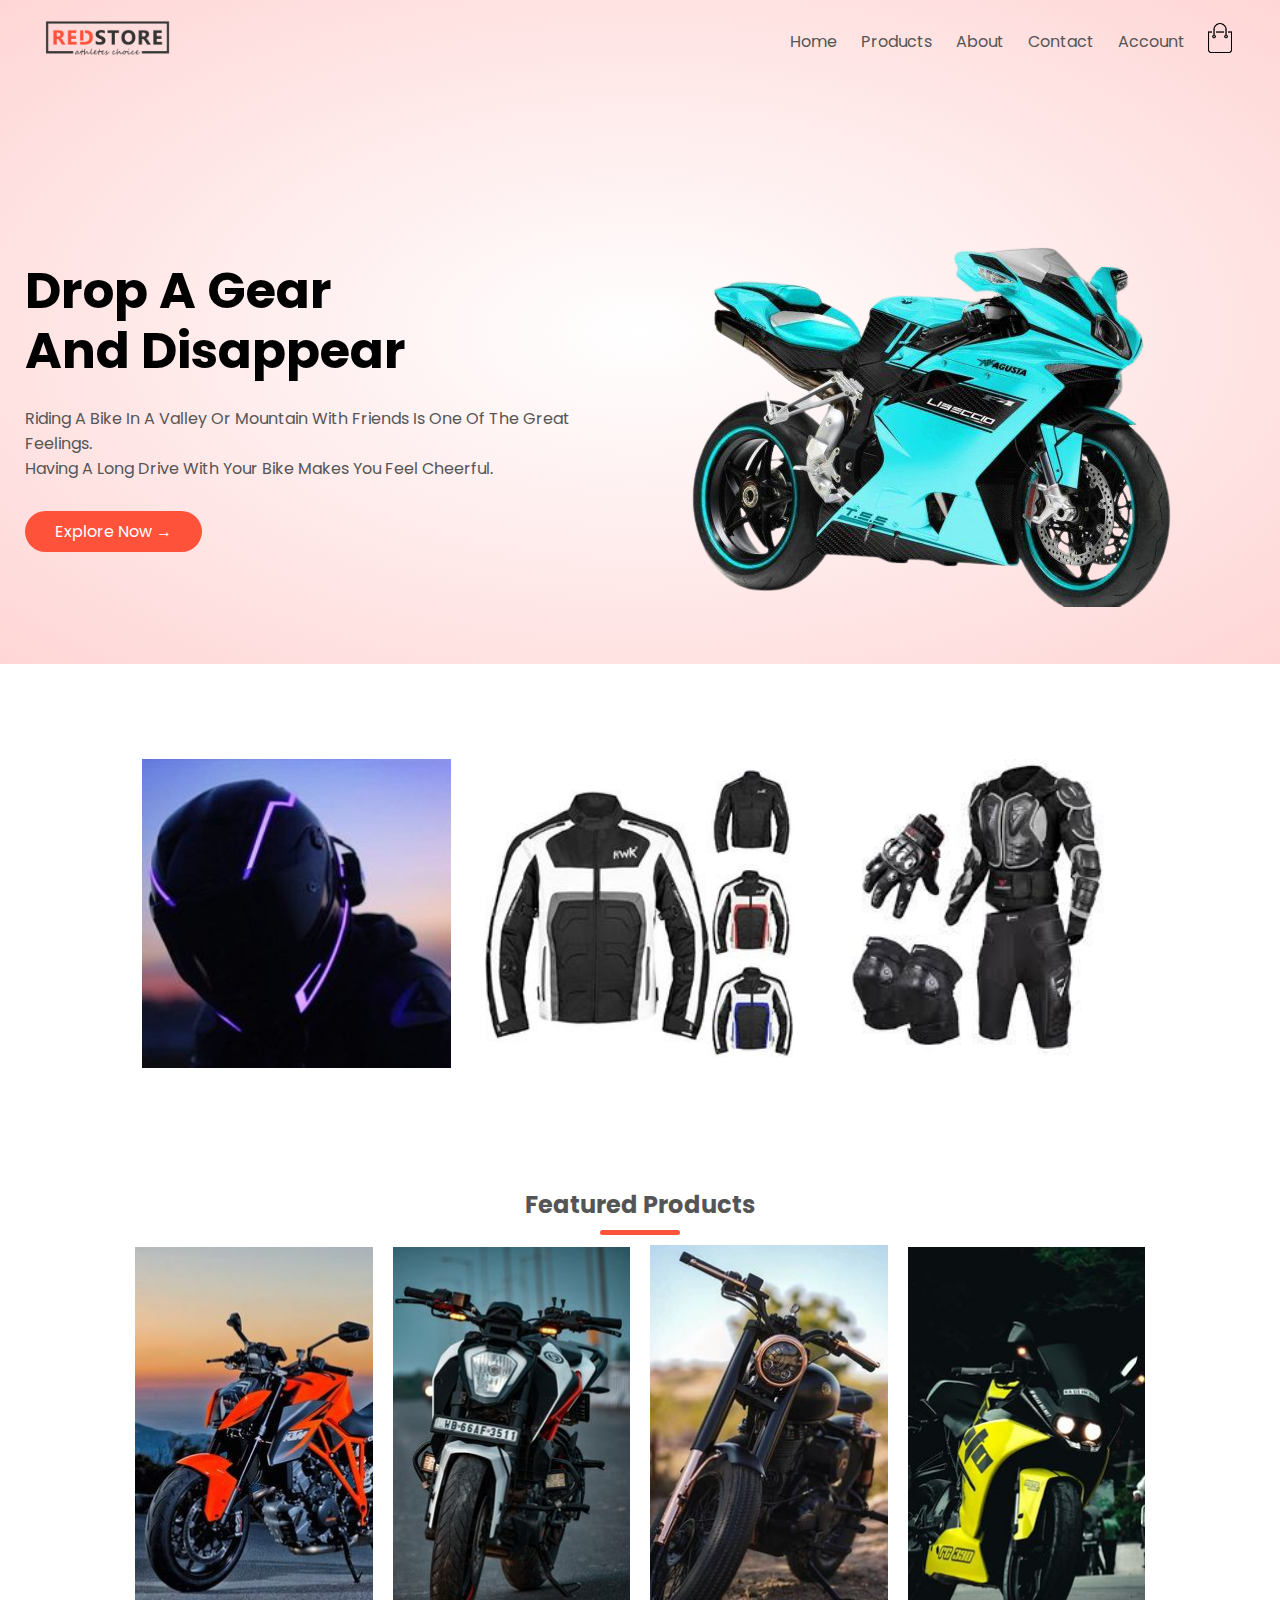
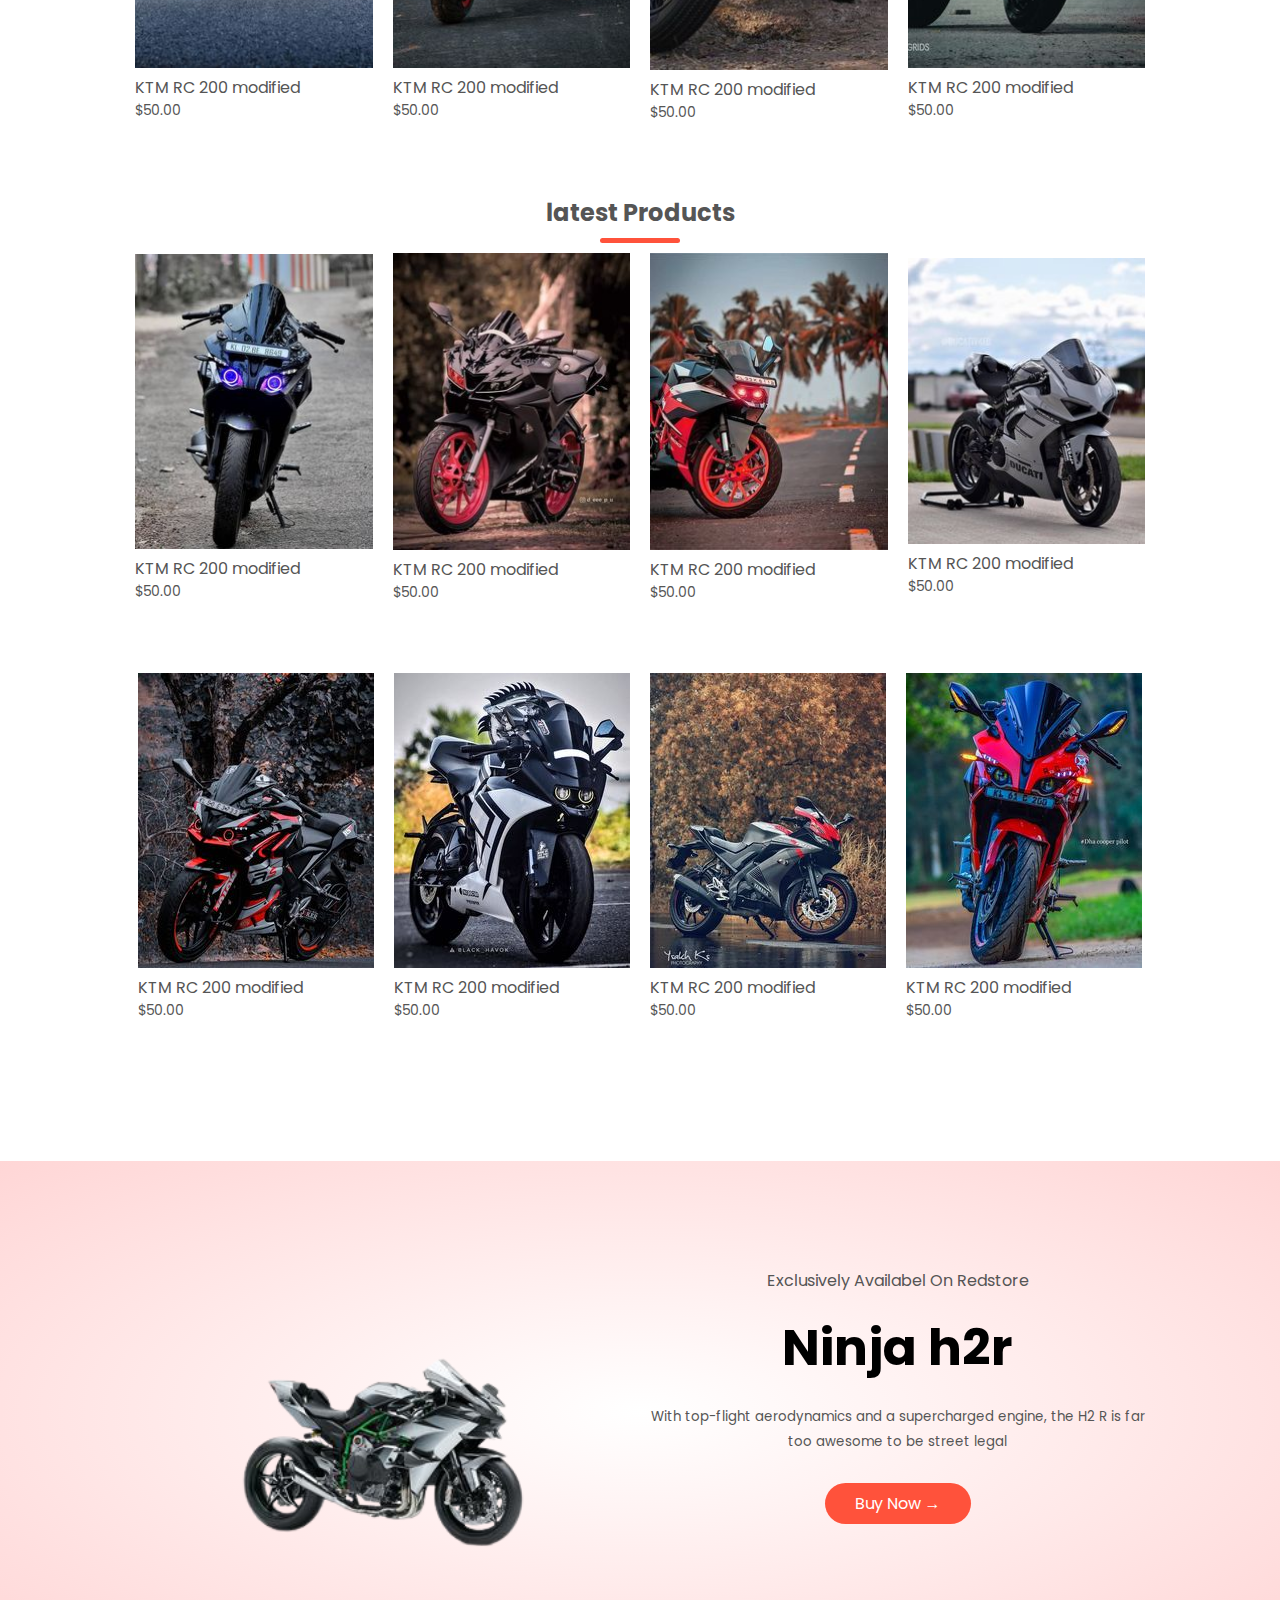
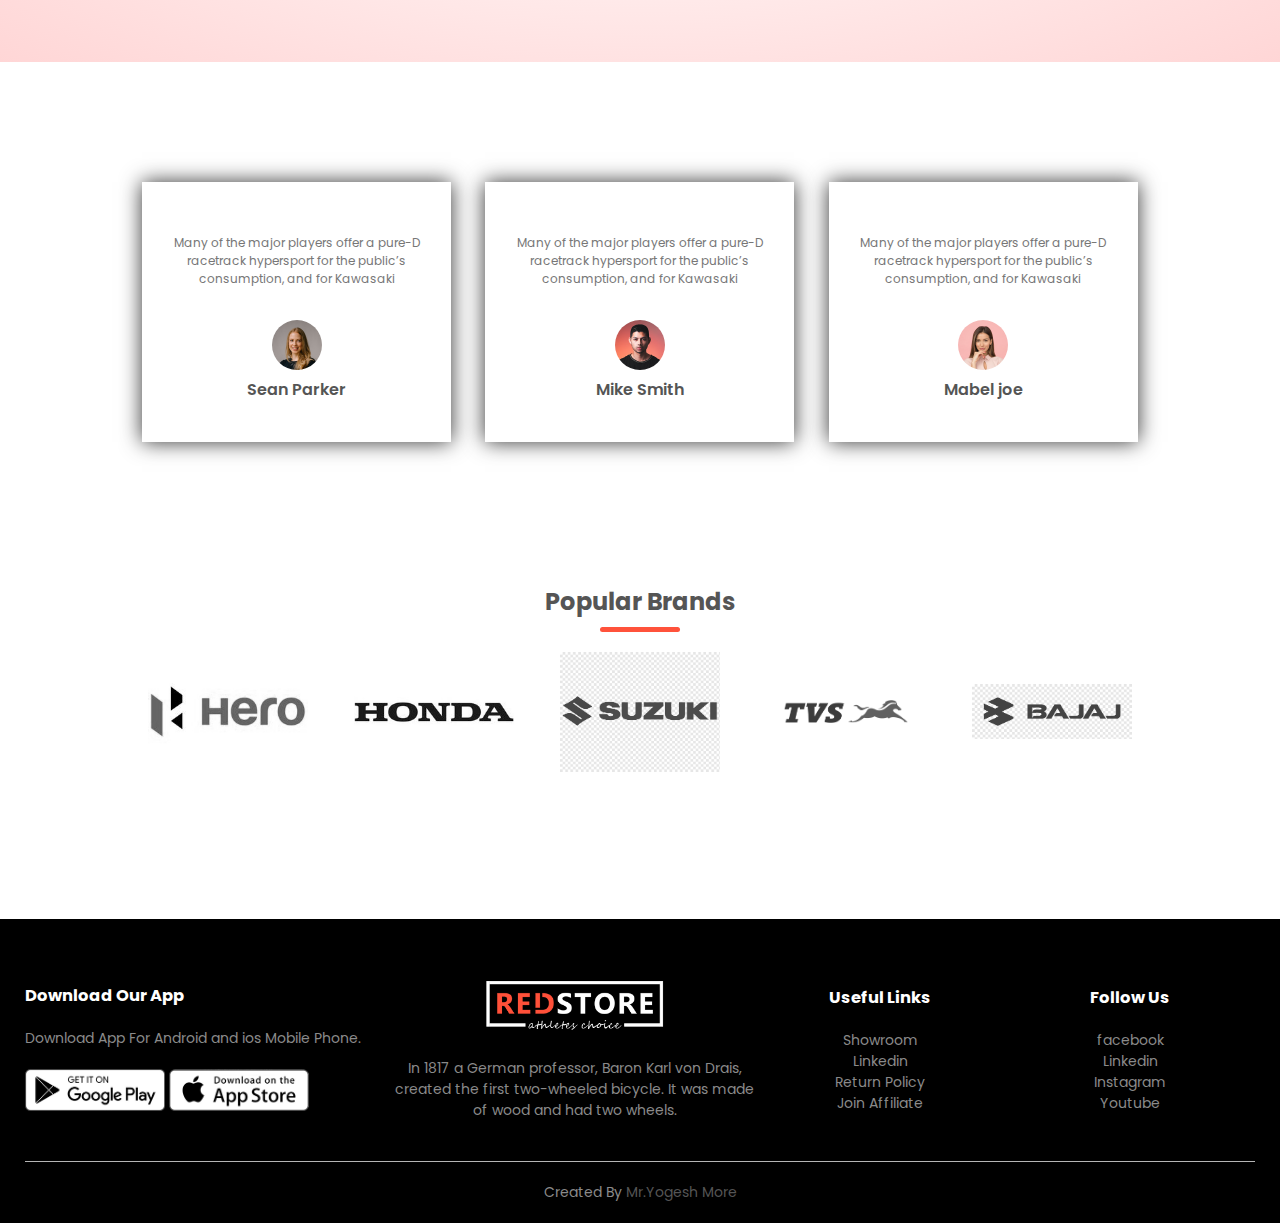
<file: index.html>
<!DOCTYPE html>
<html lang="en">

<head>
    <meta charset="UTF-8">
    <meta http-equiv="X-UA-Compatible" content="IE=edge">
    <meta name="viewport" content="width=device-width, initial-scale=1.0">
    <title>Bikes eCommerce </title>
    <link rel="stylesheet" href="./assets/css/style.css">
    <link rel="preconnect" href="https://fonts.googleapis.com">
    <link rel="preconnect" href="https://fonts.gstatic.com" crossorigin>
    <link href="https://fonts.googleapis.com/css2?family=Poppins:ital,wght@0,200;0,500;1,200;1,300&display=swap"
        rel="stylesheet">
        <link rel="stylesheet" href="https://cdnjs.cloudflare.com/ajax/libs/font-awesome/5.14.0/css/all.min.css" integrity="sha512-1PKOgIY59xJ8Co8+NE6FZ+LOAZKjy+KY8iq0G4B3CyeY6wYHN3yt9PW0XpSriVlkMXe40PTKnXrLnZ9+fkDaog==" crossorigin="anonymous" referrerpolicy="no-referrer" />

</head>

<body>
    <div class="header">
        <div class="container">
            <div class="navbar">
                <div class="logo">
                    <img src="./assets/images/logo.png" width="125px">
                </div>
                <nav>
                    <ul class="MenuItems" id="MenuItems">
                        <li><a href="index.html">Home</a></li>
                        <li><a href="product.html">Products</a></li>
                        <li><a href="https://www.linkedin.com/in/yogesh-p-more/" target="blank">About</a></li>
                        <li><a href="https://github.com/yogesh-p-more" target="blank">Contact</a></li>
                        <li><a href="account.html">Account</a></li>
                    </ul>
                </nav>
               <a href="cart.html"> <img src="./assets/images/cart.png" width="30px" height="30px"></a>
                <img src="./assets/images/menu.png" class="menu-icon" onclick="menutoggle()">

            </div>
            <div class="row">
                <div class="col-2">
                    <h1>Drop A Gear <br>And Disappear </h1>
                    <p>Riding A Bike In A Valley Or Mountain With Friends Is One Of The Great Feelings.<br> Having A
                        Long
                        Drive With Your Bike Makes You Feel Cheerful.</p>
                    <a href="" class="btn">Explore Now &#8594;</a>
                </div>
                <div class="col-2">
                    <img src="./assets/images/main-3.png" alt="">
                </div>
            </div>
        </div>
    </div>

    <div class="categories">
        <div class="small-container">
            <div class="row">
                <div class="col-3">
                    <img src="./assets/images/category-1.jpg">
                </div>
                <div class="col-3">
                    <img src="./assets/images/category-2.jpg">
                </div>
                <div class="col-3">
                    <img src="./assets/images/category-3.jpg">
                </div>
            </div>
        </div>
    </div>

    <div class="small-container">
        <h2 class="title">Featured Products</h2>
        <div class="row">
            <div class="col-4">
              <a href="product-detail.html"> <img  onmouseout="hello()" src="./assets/images/bike-13.jpg"></a> 
                <h4>KTM RC 200 modified </h4>
                <div class="rating">
                    <i class="fas fa-star"></i>
                    <i class="fas fa-star"></i>
                    <i class="fas fa-star"></i>
                    <i class="fas fa-star"></i>
                    <i class="fas fa-star"></i>
                </div>
                <p>$50.00</p>
            </div>
            <div class="col-4">
                <img src="./assets/images/bike-2.jpg">
                <h4>KTM RC 200 modified </h4>
                <div class="rating">
                    <i class="fas fa-star"></i>
                    <i class="fas fa-star"></i>
                    <i class="fas fa-star"></i>
                    <i class="fas fa-star"></i>
                    <i class="fas fa-star"></i>
                </div>
                <p>$50.00</p>
            </div>
            <div class="col-4">
                <img src="./assets/images/bike-3.jpg">
                <h4>KTM RC 200 modified </h4>
                <div class="rating">
                    <i class="fas fa-star"></i>
                    <i class="fas fa-star"></i>
                    <i class="fas fa-star"></i>
                    <i class="fas fa-star"></i>
                    <i class="fas fa-star"></i>
                </div>
                <p>$50.00</p>
            </div>
            <div class="col-4">
                <img src="./assets/images/bike-4.jpg">
                <h4>KTM RC 200 modified </h4>
                <div class="rating">
                    <i class="fas fa-star"></i>
                    <i class="fas fa-star"></i>
                    <i class="fas fa-star"></i>
                    <i class="fas fa-star"></i>
                    <i class="fas fa-star"></i>
                </div>
                <p>$50.00</p>
            </div>
        </div>
        <h2 class="title">latest Products</h2>
        <div class="row">
            <div class="col-4">
                <img src="./assets/images/bike-5.jpg">
                <h4>KTM RC 200 modified </h4>
                <div class="rating">
                    <i class="fas fa-star"></i>
                    <i class="fas fa-star"></i>
                    <i class="fas fa-star"></i>
                    <i class="fas fa-star"></i>
                    <i class="fas fa-star"></i>
                </div>
                <p>$50.00</p>
            </div>
            <div class="col-4">
                <img src="./assets/images/bike-6.jpg">
                <h4>KTM RC 200 modified </h4>
                <div class="rating">
                    <i class="fas fa-star"></i>
                    <i class="fas fa-star"></i>
                    <i class="fas fa-star"></i>
                    <i class="fas fa-star"></i>
                    <i class="fas fa-star"></i>
                </div>
                <p>$50.00</p>
            </div>
            <div class="col-4">
                <img src="./assets/images/bike-7.jpg">
                <h4>KTM RC 200 modified </h4>
                <div class="rating">
                    <i class="fas fa-star"></i>
                    <i class="fas fa-star"></i>
                    <i class="fas fa-star"></i>
                    <i class="fas fa-star"></i>
                    <i class="fas fa-star"></i>
                </div>
                <p>$50.00</p>
            </div>
            <div class="col-4">
                <img src="./assets/images/bike-8.jpg">
                <h4>KTM RC 200 modified </h4>
                <div class="rating">
                    <i class="fas fa-star"></i>
                    <i class="fas fa-star"></i>
                    <i class="fas fa-star"></i>
                    <i class="fas fa-star"></i>
                    <i class="fas fa-star"></i>
                </div>
                <p>$50.00</p>
            </div>
            <div class="row">
                <div class="col-4">
                    <img src="./assets/images/bike-14.jpg">
                    <h4>KTM RC 200 modified </h4>
                    <div class="rating">
                        <i class="fas fa-star"></i>
                        <i class="fas fa-star"></i>
                        <i class="fas fa-star"></i>
                        <i class="fas fa-star"></i>
                        <i class="fas fa-star"></i>
                    </div>
                    <p>$50.00</p>
                </div>
                <div class="col-4">
                    <img src="./assets/images/bike-1.jpg">
                    <h4>KTM RC 200 modified </h4>
                    <div class="rating">
                        <i class="fas fa-star"></i>
                        <i class="fas fa-star"></i>
                        <i class="fas fa-star"></i>
                        <i class="fas fa-star"></i>
                        <i class="fas fa-star"></i>
                    </div>
                    <p>$50.00</p>
                </div>
                <div class="col-4">
                    <img src="./assets/images/bike-11.jpg">
                    <h4>KTM RC 200 modified </h4>
                    <div class="rating">
                        <i class="fas fa-star"></i>
                        <i class="fas fa-star"></i>
                        <i class="fas fa-star"></i>
                        <i class="fas fa-star"></i>
                        <i class="fas fa-star"></i>
                    </div>
                    <p>$50.00</p>
                </div>
                <div class="col-4">
                    <img src="./assets/images/bike-12.jpg">
                    <h4>KTM RC 200 modified </h4>
                    <div class="rating">
                        <i class="fas fa-star"></i>
                        <i class="fas fa-star"></i>
                        <i class="fas fa-star"></i>
                        <i class="fas fa-star"></i>
                        <i class="fas fa-star"></i>
                    </div>
                    <p>$50.00</p>
                </div>
            </div>
        </div>
    </div>



    <div class="offer">
        <div class="small-container">
            <div class="row">
                <div class="col-2">
                    <img src="./assets/images/exclusive-1.png" class="offer-img">
                </div>
                <div class="col-2">
                    <p>Exclusively Availabel On Redstore</p>
                    <h1>Ninja h2r</h1>
                    <small>With top-flight aerodynamics and a supercharged engine, the H2 R is far too awesome to be street legal</small><br>
                    <a href="" class="btn">Buy Now &#8594;</a>
                </div>
            </div>
        </div>
    </div>



    <div class="testimonial">
        <div class="small-container">
            <div class="row">
                <div class="col-3">
                    <i class="fas fa-quote-left"></i>
                    <p>Many of the major players offer a pure-D racetrack hypersport for the public’s consumption, and for Kawasaki</p>
                    <div class="rating">
                        <i class="fas fa-star"></i>
                        <i class="fas fa-star"></i>
                        <i class="fas fa-star"></i>
                        <i class="fas fa-star"></i>
                        <i class="fas fa-star"></i>
                    </div>
                    <img src="./assets/images/user-1.png">
                    <h3>Sean Parker</h3>
                </div>
                <div class="col-3">
                    <i class="fas fa-quote-left"></i>
                    <p>Many of the major players offer a pure-D racetrack hypersport for the public’s consumption, and for Kawasaki</p>
                    <div class="rating">
                        <i class="fas fa-star"></i>
                        <i class="fas fa-star"></i>
                        <i class="fas fa-star"></i>
                        <i class="fas fa-star"></i>
                        <i class="fas fa-star"></i>
                    </div>
                    <img src="./assets/images/user-2.png">
                    <h3>Mike Smith</h3>
                </div>
                <div class="col-3">
                    <i class="fas fa-quote-left"></i>
                    <p>Many of the major players offer a pure-D racetrack hypersport for the public’s consumption, and for Kawasaki</p>
                    <div class="rating">
                        <i class="fas fa-star"></i>
                        <i class="fas fa-star"></i>
                        <i class="fas fa-star"></i>
                        <i class="fas fa-star"></i>
                        <i class="fas fa-half-star-o"></i>
                    </div>
                    <img src="./assets/images/user-3.png">
                    <h3>Mabel joe</h3>
                </div>
            </div>
        </div>
    </div>



    <div class="brands">
        <div class="small-container">
            <h2 class="title">Popular Brands </h2>
            <div class="row">
                <div class="col-5">
                    <img src="./assets/images/hero-png.jpg" >
                </div>
                <div class="col-5">
                    <img src="./assets/images/honda-png.jpg" >
                </div>
                <div class="col-5">
                    <img src="./assets/images/suzuki-png2.png" >
                </div>
                <div class="col-5">
                    <img src="./assets/images/tvs-png3.jpg" >
                </div>
                <div class="col-5">
                    <img src="./assets/images/bajaj-png2.png" >
                </div>
            </div>
        </div>
    </div>



    <div class="footer">
        <div class="container">
            <div class="row">
                <div class="footer-col-1">
                    <h3>Download Our App </h3>
                    <p>Download App For Android and ios Mobile Phone.</p>
                    <div class="app-logo">
                        <img src="./assets/images/play-store.png">
                        <img src="./assets/images/app-store.png">
                    </div>
                </div>
                <div class="footer-col-2">
                    <img src="./assets/images/logo-white.png">
                    <p>In 1817 a German professor, Baron Karl von Drais, created the first two-wheeled bicycle. It was made of wood and had two wheels.</p>
                </div>
                <div class="footer-col-3">
                    <h3>Useful Links </h3>
                     <ul>
                         <li><a href="https://yogesh-p-more.github.io/yamaha-showroom.github.io/" target="_blank">Showroom  </a></li>
                         <li><a href="https://www.linkedin.com/in/yogesh-p-more/" target="_blank">Linkedin</a></li>
                         <li><a href="https://eshop.heromotocorp.com/return-policy" target="_blank"> Return Policy</li></a>
                         <li>Join Affiliate</li>
                     </ul>
                </div>
                <div class="footer-col-4">
                    <h3> Follow Us </h3>
                     <ul>
                         <li>facebook</li>
                         <li>Linkedin</li>
                         <li>Instagram</li>
                         <li>Youtube</li>
                     </ul>
                </div>
            </div>
            <hr>
            <p class="copyright"> Created By <span> Mr.Yogesh More</span></p>
        </div>
    </div>

<script>
    var MenuItems = document.getElementById("MenuItems");

    MenuItems.style.maxHeight="0px";

    function menutoggle(){
        if(MenuItems.style.maxHeight=="0px")    
        {
            MenuItems.style.maxHeight="200px";
        }
         else{
            MenuItems.style.maxHeight="0px";
        }
    }
    function hello(){
        alert("Click This Image");
    }
</script>



</body>

</html>
</file>
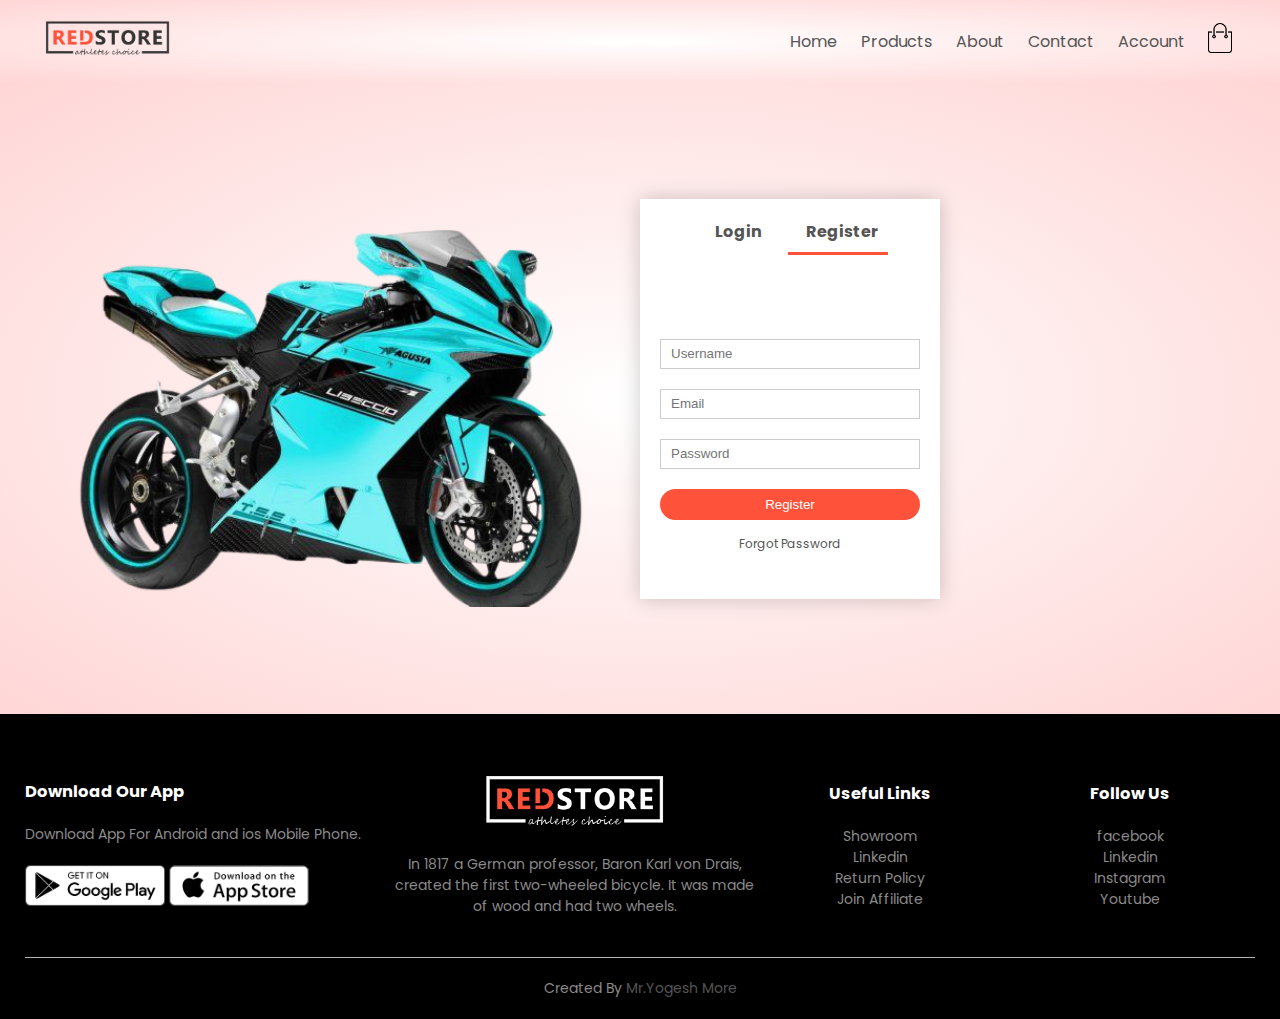
<file: account.html>
<!DOCTYPE html>
<html lang="en">

<head>
    <meta charset="UTF-8">
    <meta http-equiv="X-UA-Compatible" content="IE=edge">
    <meta name="viewport" content="width=device-width, initial-scale=1.0">
    <title>Account Page </title>
    <link rel="stylesheet" href="./assets/css/style.css">
    <link rel="preconnect" href="https://fonts.googleapis.com">
    <link rel="preconnect" href="https://fonts.gstatic.com" crossorigin>
    <link href="https://fonts.googleapis.com/css2?family=Poppins:ital,wght@0,200;0,500;1,200;1,300&display=swap"
        rel="stylesheet">
    <link rel="stylesheet" href="https://cdnjs.cloudflare.com/ajax/libs/font-awesome/5.14.0/css/all.min.css"
        integrity="sha512-1PKOgIY59xJ8Co8+NE6FZ+LOAZKjy+KY8iq0G4B3CyeY6wYHN3yt9PW0XpSriVlkMXe40PTKnXrLnZ9+fkDaog=="
        crossorigin="anonymous" referrerpolicy="no-referrer" />
</head>

<body>
    <div class="header">
        <div class="container">
            <div class="navbar">
                <div class="logo">
                    <img src="./assets/images/logo.png" width="125px">
                </div>
                <nav>
                    <ul class="MenuItems" id="MenuItems">
                        <li><a href="index.html">Home</a></li>
                        <li><a href="product.html">Products</a></li>
                        <li><a href="https://www.linkedin.com/in/yogesh-p-more/"  target="blank">About</a></li>
                        <li><a href="https://github.com/yogesh-p-more" target="blank">Contact</a></li>
                        <li><a href="account.html">Account</a></li>
                    </ul>
                </nav>
                <a href="cart.html"><img src="./assets/images/cart.png" width="30px" height="30px"></a>
                <img src="./assets/images/menu.png" class="menu-icon" onclick="menutoggle()">
            </div>
        </div>
    </div>

    <div class="account-page">
        <div class="container">
            <div class="row">
                <div class="col-2">
                    <img src="./assets/images/main-3.png" width="100%">
                </div>
                <div class="col-2">
                    <div class="form-container">
                        <div class="form-btn">
                            <span onclick="login()">Login</span>
                            <span onclick="register()">Register</span>
                            <hr id="Indicator">
                        </div>
                        <form id="LoginForm">
                            <input type="text" placeholder="Username">
                            <input type="password" placeholder="Password">
                            <button type="submit" class="btn">Login</button>
                            <a href="">Forgot Password</a>
                        </form>
                        <form id="RegForm">
                            <input type="text" placeholder="Username">
                            <input type="email" placeholder="Email">
                            <input type="password" placeholder="Password">
                            <button type="submit" class="btn">Register</button>
                            <a href="">Forgot Password</a>
                        </form>
                    </div>
                </div>
            </div>
        </div>
    </div>











    <div class="footer">
        <div class="container">
            <div class="row">
                <div class="footer-col-1">
                    <h3>Download Our App </h3>
                    <p>Download App For Android and ios Mobile Phone.</p>
                    <div class="app-logo">
                        <img src="./assets/images/play-store.png">
                        <img src="./assets/images/app-store.png">
                    </div>
                </div>
                <div class="footer-col-2">
                    <img src="./assets/images/logo-white.png">
                    <p>In 1817 a German professor, Baron Karl von Drais, created the first two-wheeled bicycle. It was
                        made of wood and had two wheels.</p>
                </div>
                <div class="footer-col-3">
                    <h3>Useful Links </h3>
                    <ul>
                        <li><a href="https://yogesh-p-more.github.io/yamaha-showroom.github.io/"
                                target="_blank">Showroom </a></li>
                        <li><a href="https://www.linkedin.com/in/yogesh-p-more/" target="_blank">Linkedin</a></li>
                        <li><a href="https://eshop.heromotocorp.com/return-policy" target="_blank"> Return Policy</li>
                        </a>
                        <li>Join Affiliate</li>
                    </ul>
                </div>
                <div class="footer-col-4">
                    <h3> Follow Us </h3>
                    <ul>
                        <li>facebook</li>
                        <li>Linkedin</li>
                        <li>Instagram</li>
                        <li>Youtube</li>
                    </ul>
                </div>
            </div>
            <hr>
            <p class="copyright"> Created By <span> Mr.Yogesh More</span></p>
        </div>
    </div>










    <script>
        var MenuItems = document.getElementById("MenuItems");

        MenuItems.style.maxHeight = "0px";

        function menutoggle() {
            if (MenuItems.style.maxHeight == "0px") {
                MenuItems.style.maxHeight = "200px";
            }
            else {
                MenuItems.style.maxHeight = "0px";
            }
        }
    </script>




<script>
    var LoginForm = document.getElementById("LoginForm");
    var RegForm = document.getElementById("RegForm");
    var Indicator = document.getElementById("Indicator");

    function register(){
        RegForm.style.transform = "translateX(0px)";
        LoginForm.style.transform = "translateX(0px)";
        Indicator.style.transform = "translateX(100px)";
    }
    function login(){
        RegForm.style.transform = "translateX(300px)";
        LoginForm.style.transform = "translateX(300px)";
        Indicator.style.transform = "translateX(0px)";
    }
</script>



</body>

</html>
</file>
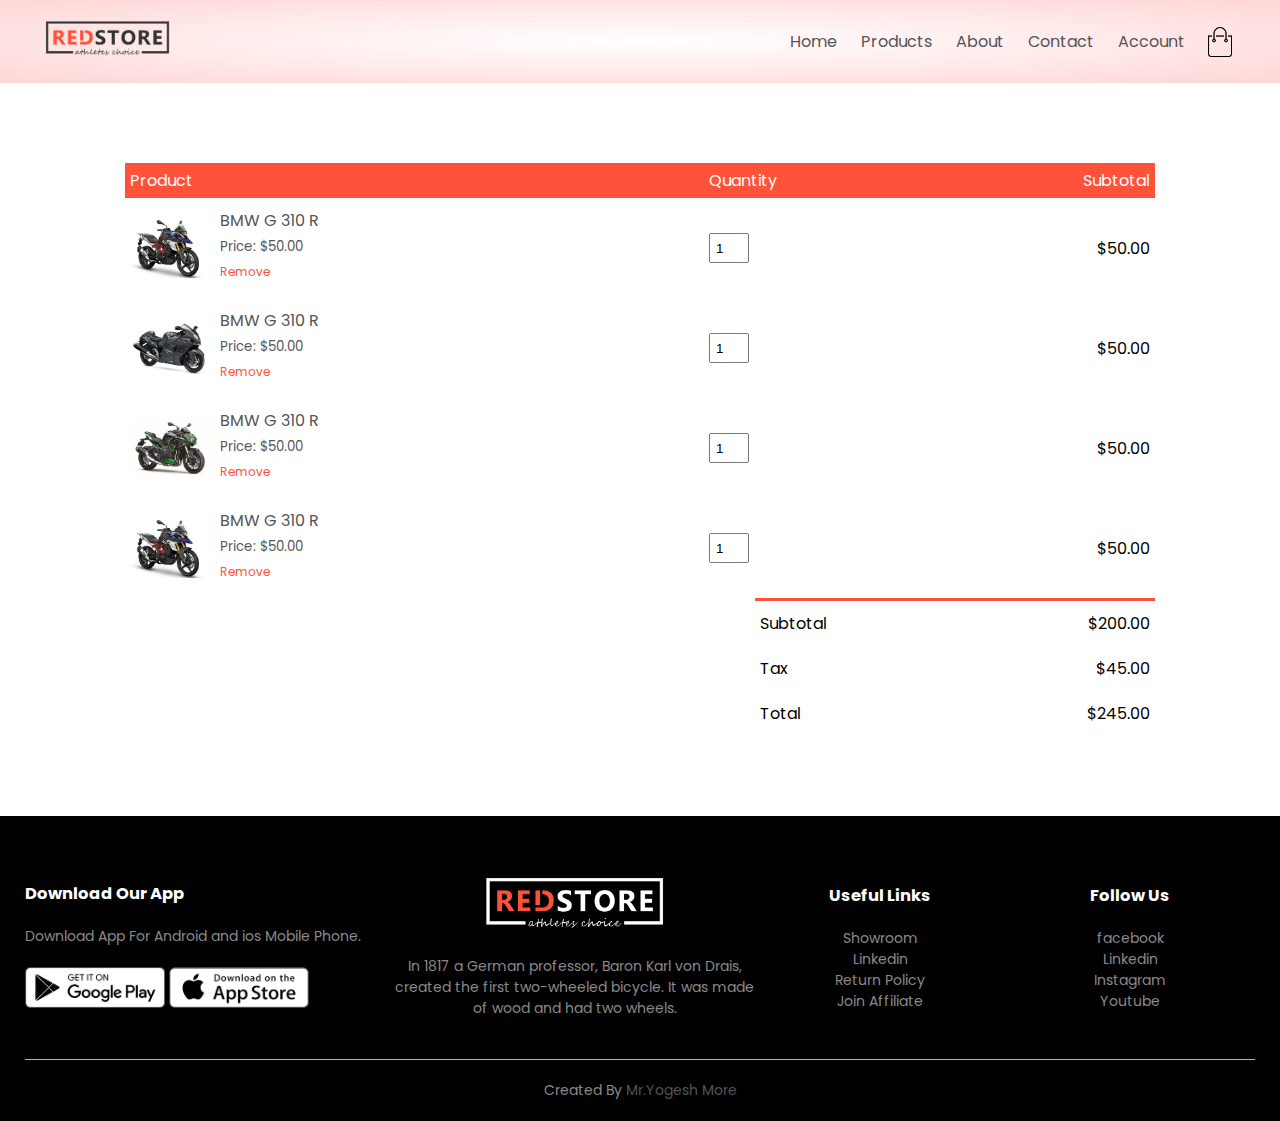
<file: cart.html>
<!DOCTYPE html>
<html lang="en">

<head>
    <meta charset="UTF-8">
    <meta http-equiv="X-UA-Compatible" content="IE=edge">
    <meta name="viewport" content="width=device-width, initial-scale=1.0">
    <title>Cart Detail </title>
    <link rel="stylesheet" href="./assets/css/style.css">
    <link rel="preconnect" href="https://fonts.googleapis.com">
    <link rel="preconnect" href="https://fonts.gstatic.com" crossorigin>
    <link href="https://fonts.googleapis.com/css2?family=Poppins:ital,wght@0,200;0,500;1,200;1,300&display=swap"
        rel="stylesheet">
    <link rel="stylesheet" href="https://cdnjs.cloudflare.com/ajax/libs/font-awesome/5.14.0/css/all.min.css"
        integrity="sha512-1PKOgIY59xJ8Co8+NE6FZ+LOAZKjy+KY8iq0G4B3CyeY6wYHN3yt9PW0XpSriVlkMXe40PTKnXrLnZ9+fkDaog=="
        crossorigin="anonymous" referrerpolicy="no-referrer" />
</head>

<body>
    <div class="header">
        <div class="container">
            <div class="navbar">
                <div class="logo">
                    <img src="./assets/images/logo.png" width="125px">
                </div>
                <nav>
                    <ul class="MenuItems" id="MenuItems">
                        <li><a href="index.html">Home</a></li>
                        <li><a href="product.html">Products</a></li>
                        <li><a href="https://www.linkedin.com/in/yogesh-p-more/"  target="blank">About</a></li>
                        <li><a href="https://github.com/yogesh-p-more" target="blank">Contact</a></li>
                        <li><a href="account.html">Account</a></li>
                    </ul>
                </nav>
                <img src="./assets/images/cart.png" width="30px" height="30px">
                <img src="./assets/images/menu.png" class="menu-icon" onclick="menutoggle()">
            </div>
        </div>
    </div>


   <div class="small-container cart-page">
       <table>
           <tr>
               <th>Product</th>
               <th>Quantity</th>
               <th>Subtotal</th>
           </tr>
           <tr>
            <td>
                   <div class="cart-info">
                       <img src="./assets/images/buy-1.jpg">
                       <div>
                           <p>BMW G 310 R</p>
                           <small>Price: $50.00</small>
                           <br>
                           <a href="">Remove </a>
                       </div>
                   </div>
            </td>
               <td><input type="number" value="1"></td>
               <td>$50.00</td>
           </tr>
           <tr>
            <td>
                   <div class="cart-info">
                       <img src="./assets/images/buy-2.jpg">
                       <div>
                           <p>BMW G 310 R</p>
                           <small>Price: $50.00</small>
                           <br>
                           <a href="">Remove </a>
                       </div>
                   </div>
            </td>
               <td><input type="number" value="1"></td>
               <td>$50.00</td>
           </tr> <tr>
            <td>
                   <div class="cart-info">
                       <img src="./assets/images/buy-3.jpg">
                       <div>
                           <p>BMW G 310 R</p>
                           <small>Price: $50.00</small>
                           <br>
                           <a href="">Remove </a>
                       </div>
                   </div>
            </td>
               <td><input type="number" value="1"></td>
               <td>$50.00</td>
           </tr>
            <tr>
            <td>
                   <div class="cart-info">
                       <img src="./assets/images/buy-1.jpg">
                       <div>
                           <p>BMW G 310 R</p>
                           <small>Price: $50.00</small>
                           <br>
                           <a href="">Remove </a>
                       </div>
                   </div>
            </td>
               <td><input type="number" value="1"></td>
               <td>$50.00</td>
           </tr>
       </table>
       <div class="total-price">
           <table>
               <tr>
                   <td>Subtotal</td>
                   <td>$200.00</td>
               </tr>
               <tr>
                <td>Tax</td>
                <td>$45.00</td>
            </tr>
            <tr>
                <td>Total</td>
                <td>$245.00</td>
            </tr>
           </table>
       </div>
   </div>




   





    <div class="footer">
        <div class="container">
            <div class="row">
                <div class="footer-col-1">
                    <h3>Download Our App </h3>
                    <p>Download App For Android and ios Mobile Phone.</p>
                    <div class="app-logo">
                        <img src="./assets/images/play-store.png">
                        <img src="./assets/images/app-store.png">
                    </div>
                </div>
                <div class="footer-col-2">
                    <img src="./assets/images/logo-white.png">
                    <p>In 1817 a German professor, Baron Karl von Drais, created the first two-wheeled bicycle. It was
                        made of wood and had two wheels.</p>
                </div>
                <div class="footer-col-3">
                    <h3>Useful Links </h3>
                    <ul>
                        <li><a href="https://yogesh-p-more.github.io/yamaha-showroom.github.io/"
                                target="_blank">Showroom </a></li>
                        <li><a href="https://www.linkedin.com/in/yogesh-p-more/" target="_blank">Linkedin</a></li>
                        <li><a href="https://eshop.heromotocorp.com/return-policy" target="_blank"> Return Policy</li>
                        </a>
                        <li>Join Affiliate</li>
                    </ul>
                </div>
                <div class="footer-col-4">
                    <h3> Follow Us </h3>
                    <ul>
                        <li>facebook</li>
                        <li>Linkedin</li>
                        <li>Instagram</li>
                        <li>Youtube</li>
                    </ul>
                </div>
            </div>
            <hr>
            <p class="copyright"> Created By <span> Mr.Yogesh More</span></p>
        </div>
    </div>










    <script>
        var MenuItems = document.getElementById("MenuItems");

        MenuItems.style.maxHeight = "0px";

        function menutoggle() {
            if (MenuItems.style.maxHeight == "0px") {
                MenuItems.style.maxHeight = "200px";
            }
            else {
                MenuItems.style.maxHeight = "0px";
            }
        }
    </script>

    

</body>

</html>
</file>
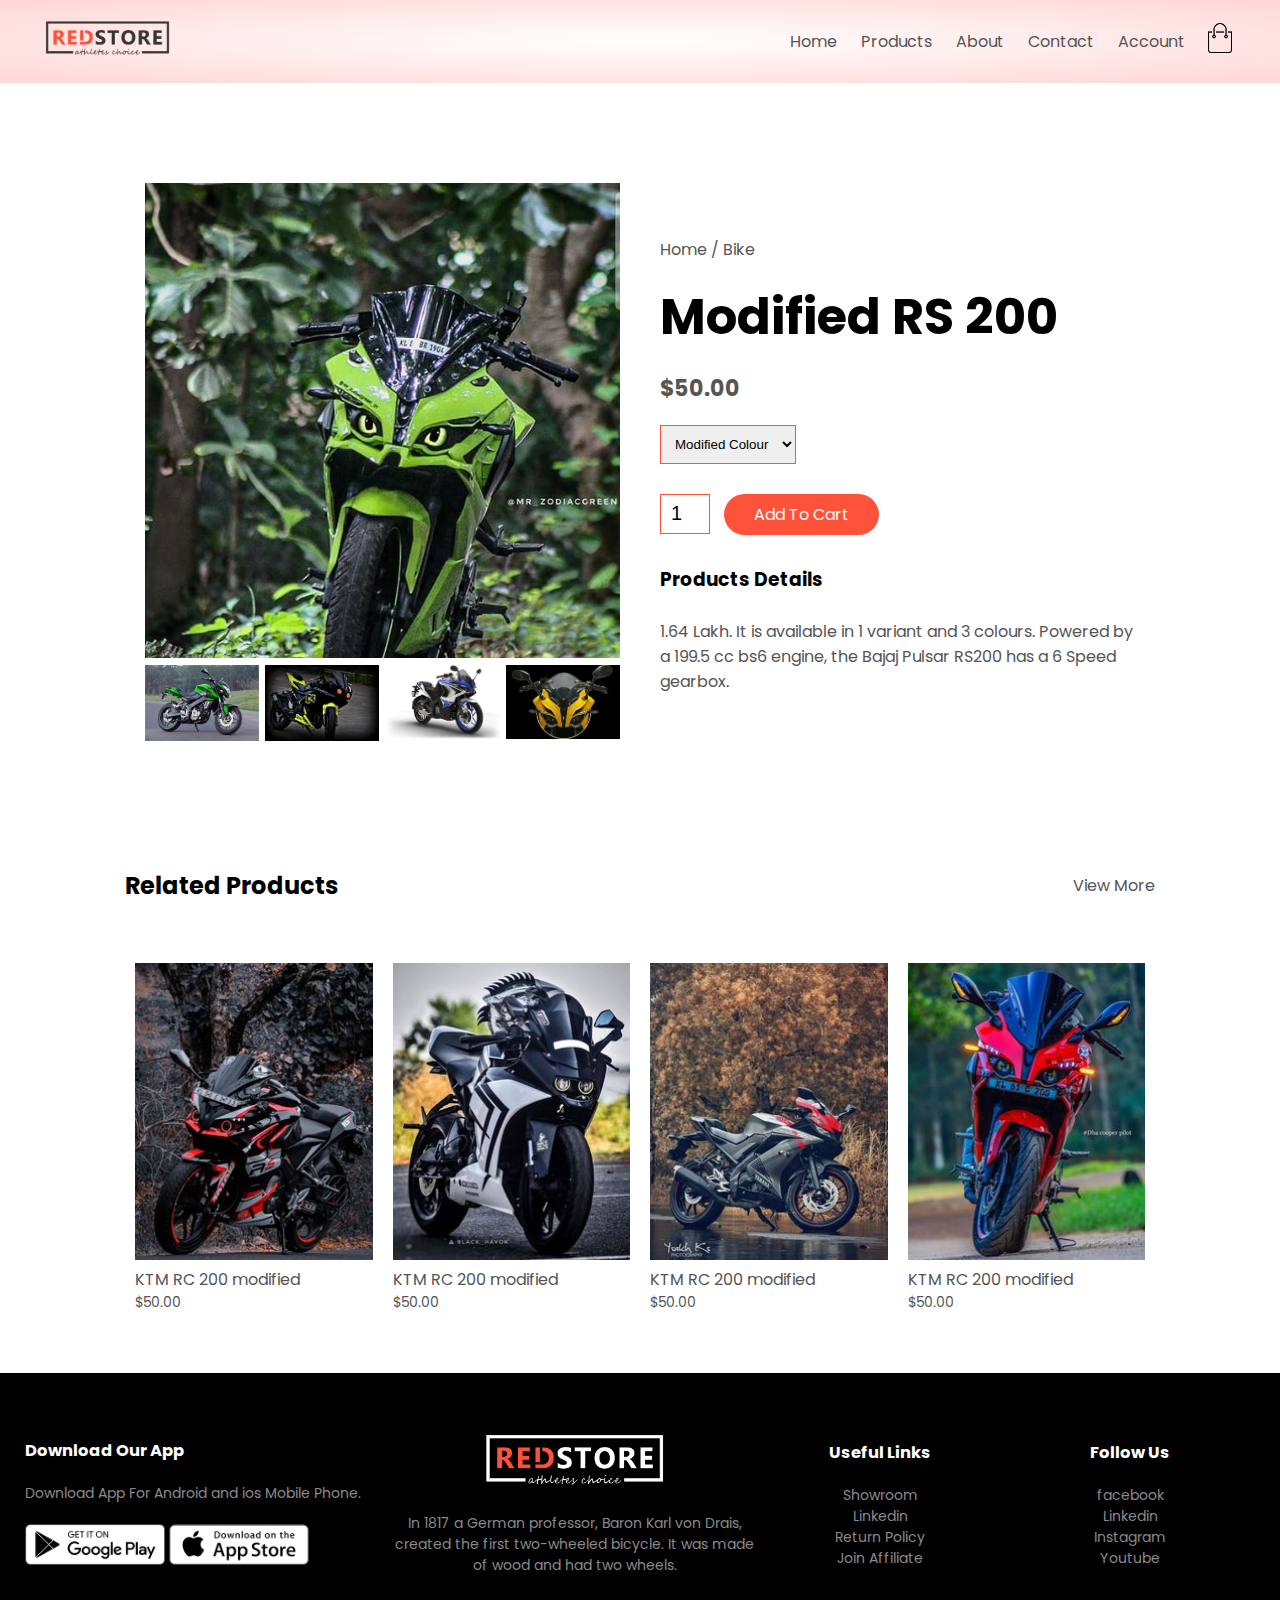
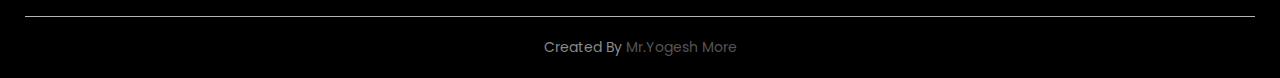
<file: product-detail.html>
<!DOCTYPE html>
<html lang="en">

<head>
    <meta charset="UTF-8">
    <meta http-equiv="X-UA-Compatible" content="IE=edge">
    <meta name="viewport" content="width=device-width, initial-scale=1.0">
    <title>Product Detail </title>
    <link rel="stylesheet" href="./assets/css/style.css">
    <link rel="preconnect" href="https://fonts.googleapis.com">
    <link rel="preconnect" href="https://fonts.gstatic.com" crossorigin>
    <link href="https://fonts.googleapis.com/css2?family=Poppins:ital,wght@0,200;0,500;1,200;1,300&display=swap"
        rel="stylesheet">
    <link rel="stylesheet" href="https://cdnjs.cloudflare.com/ajax/libs/font-awesome/5.14.0/css/all.min.css"
        integrity="sha512-1PKOgIY59xJ8Co8+NE6FZ+LOAZKjy+KY8iq0G4B3CyeY6wYHN3yt9PW0XpSriVlkMXe40PTKnXrLnZ9+fkDaog=="
        crossorigin="anonymous" referrerpolicy="no-referrer" />
</head>

<body>
    <div class="header">
        <div class="container">
            <div class="navbar">
                <div class="logo">
                    <img src="./assets/images/logo.png" width="125px">
                </div>
                <nav>
                    <ul class="MenuItems" id="MenuItems">
                        <li><a href="index.html">Home</a></li>
                        <li><a href="product.html">Products</a></li>
                        <li><a href="https://www.linkedin.com/in/yogesh-p-more/"  target="blank">About</a></li>
                        <li><a href="https://github.com/yogesh-p-more" target="blank">Contact</a></li>
                        <li><a href="account.html">Account</a></li>
                    </ul>
                </nav>
                <a href="cart.html"><img src="./assets/images/cart.png" width="30px" height="30px"></a>
                <img src="./assets/images/menu.png" class="menu-icon" onclick="menutoggle()">
            </div>
        </div>
    </div>


    <div class="small-container single-product">
        <div class="row">
            <div class="col-2">
                <img src="./assets/images/pic-1.jpg" width="100%" id="ProductImg">
                <div class="small-img-row">
                    <div class="small-img-col">
                        <img src="./assets/images/pic-6.jpg" width="100%" class="SmallImg">
                    </div>
                    <div class="small-img-col">
                        <img src="./assets/images/pic-7.jpg" width="100%" class="SmallImg">
                    </div>
                    <div class="small-img-col">
                        <img src="./assets/images/pic-8.jpg" width="100%" class="SmallImg">
                    </div>
                    <div class="small-img-col">
                        <img src="./assets/images/pic-9.jpg" width="100%" class="SmallImg">
                    </div>
                </div>
            </div>
            <div class="col-2">
                <p>Home / Bike</p>
                <h1>Modified RS 200</h1>
                <h4>$50.00</h4>
                <select>
                    <option>Modified Colour</option>
                    <option>Green</option>
                    <option>Blue</option>
                    <option>Yellow</option>
                    <option>Black</option>
                    <input type="number" value="1">
                    <a href="" class="btn">Add To Cart</a>
                    <h3>Products Details <i class="fas fa-indent"></i></h3>
                    <br>
                    <p>1.64 Lakh. It is available in 1 variant and 3 colours. Powered by a 199.5 cc bs6 engine, the
                        Bajaj Pulsar RS200 has a 6 Speed gearbox.</p>
                </select>
            </div>
        </div>
    </div>

    <div class="small-container">
        <div class="row row-2">
            <h2>Related Products</h2>
            <p>View More </p>
        </div>
    </div>




    <div class="small-container">


        <div class="row">
            <div class="col-4">
                <img src="./assets/images/bike-14.jpg">
                <h4>KTM RC 200 modified </h4>
                <div class="rating">
                    <i class="fas fa-star"></i>
                    <i class="fas fa-star"></i>
                    <i class="fas fa-star"></i>
                    <i class="fas fa-star"></i>
                    <i class="fas fa-star"></i>
                </div>
                <p>$50.00</p>
            </div>
            <div class="col-4">
                <img src="./assets/images/bike-1.jpg">
                <h4>KTM RC 200 modified </h4>
                <div class="rating">
                    <i class="fas fa-star"></i>
                    <i class="fas fa-star"></i>
                    <i class="fas fa-star"></i>
                    <i class="fas fa-star"></i>
                    <i class="fas fa-star"></i>
                </div>
                <p>$50.00</p>
            </div>
            <div class="col-4">
                <img src="./assets/images/bike-11.jpg">
                <h4>KTM RC 200 modified </h4>
                <div class="rating">
                    <i class="fas fa-star"></i>
                    <i class="fas fa-star"></i>
                    <i class="fas fa-star"></i>
                    <i class="fas fa-star"></i>
                    <i class="fas fa-star"></i>
                </div>
                <p>$50.00</p>
            </div>
            <div class="col-4">
                <img src="./assets/images/bike-12.jpg">
                <h4>KTM RC 200 modified </h4>
                <div class="rating">
                    <i class="fas fa-star"></i>
                    <i class="fas fa-star"></i>
                    <i class="fas fa-star"></i>
                    <i class="fas fa-star"></i>
                    <i class="fas fa-star"></i>
                </div>
                <p>$50.00</p>
            </div>
        </div>
    </div>

    </div>





    <div class="footer">
        <div class="container">
            <div class="row">
                <div class="footer-col-1">
                    <h3>Download Our App </h3>
                    <p>Download App For Android and ios Mobile Phone.</p>
                    <div class="app-logo">
                        <img src="./assets/images/play-store.png">
                        <img src="./assets/images/app-store.png">
                    </div>
                </div>
                <div class="footer-col-2">
                    <img src="./assets/images/logo-white.png">
                    <p>In 1817 a German professor, Baron Karl von Drais, created the first two-wheeled bicycle. It was
                        made of wood and had two wheels.</p>
                </div>
                <div class="footer-col-3">
                    <h3>Useful Links </h3>
                    <ul>
                        <li><a href="https://yogesh-p-more.github.io/yamaha-showroom.github.io/"
                                target="_blank">Showroom </a></li>
                        <li><a href="https://www.linkedin.com/in/yogesh-p-more/" target="_blank">Linkedin</a></li>
                        <li><a href="https://eshop.heromotocorp.com/return-policy" target="_blank"> Return Policy</li>
                        </a>
                        <li>Join Affiliate</li>
                    </ul>
                </div>
                <div class="footer-col-4">
                    <h3> Follow Us </h3>
                    <ul>
                        <li>facebook</li>
                        <li>Linkedin</li>
                        <li>Instagram</li>
                        <li>Youtube</li>
                    </ul>
                </div>
            </div>
            <hr>
            <p class="copyright"> Created By <span> Mr.Yogesh More</span></p>
        </div>
    </div>










    <script>
        var MenuItems = document.getElementById("MenuItems");

        MenuItems.style.maxHeight = "0px";

        function menutoggle() {
            if (MenuItems.style.maxHeight == "0px") {
                MenuItems.style.maxHeight = "200px";
            }
            else {
                MenuItems.style.maxHeight = "0px";
            }
        }
    </script>

    <script>
        var ProductImg = document.getElementById("ProductImg")
        var SmallImg = document.getElementsByClassName("SmallImg")
        console.log(SmallImg)

        SmallImg[0].onclick = function () {
            ProductImg.src = SmallImg[0].src;
        }
        SmallImg[1].onclick = function () {
            ProductImg.src = SmallImg[1].src;
        }
        SmallImg[2].onclick = function () {
            ProductImg.src = SmallImg[2].src;
        }
        SmallImg[3].onclick = function () {
            ProductImg.src = SmallImg[3].src;
        }
    </script>

</body>

</html>
</file>
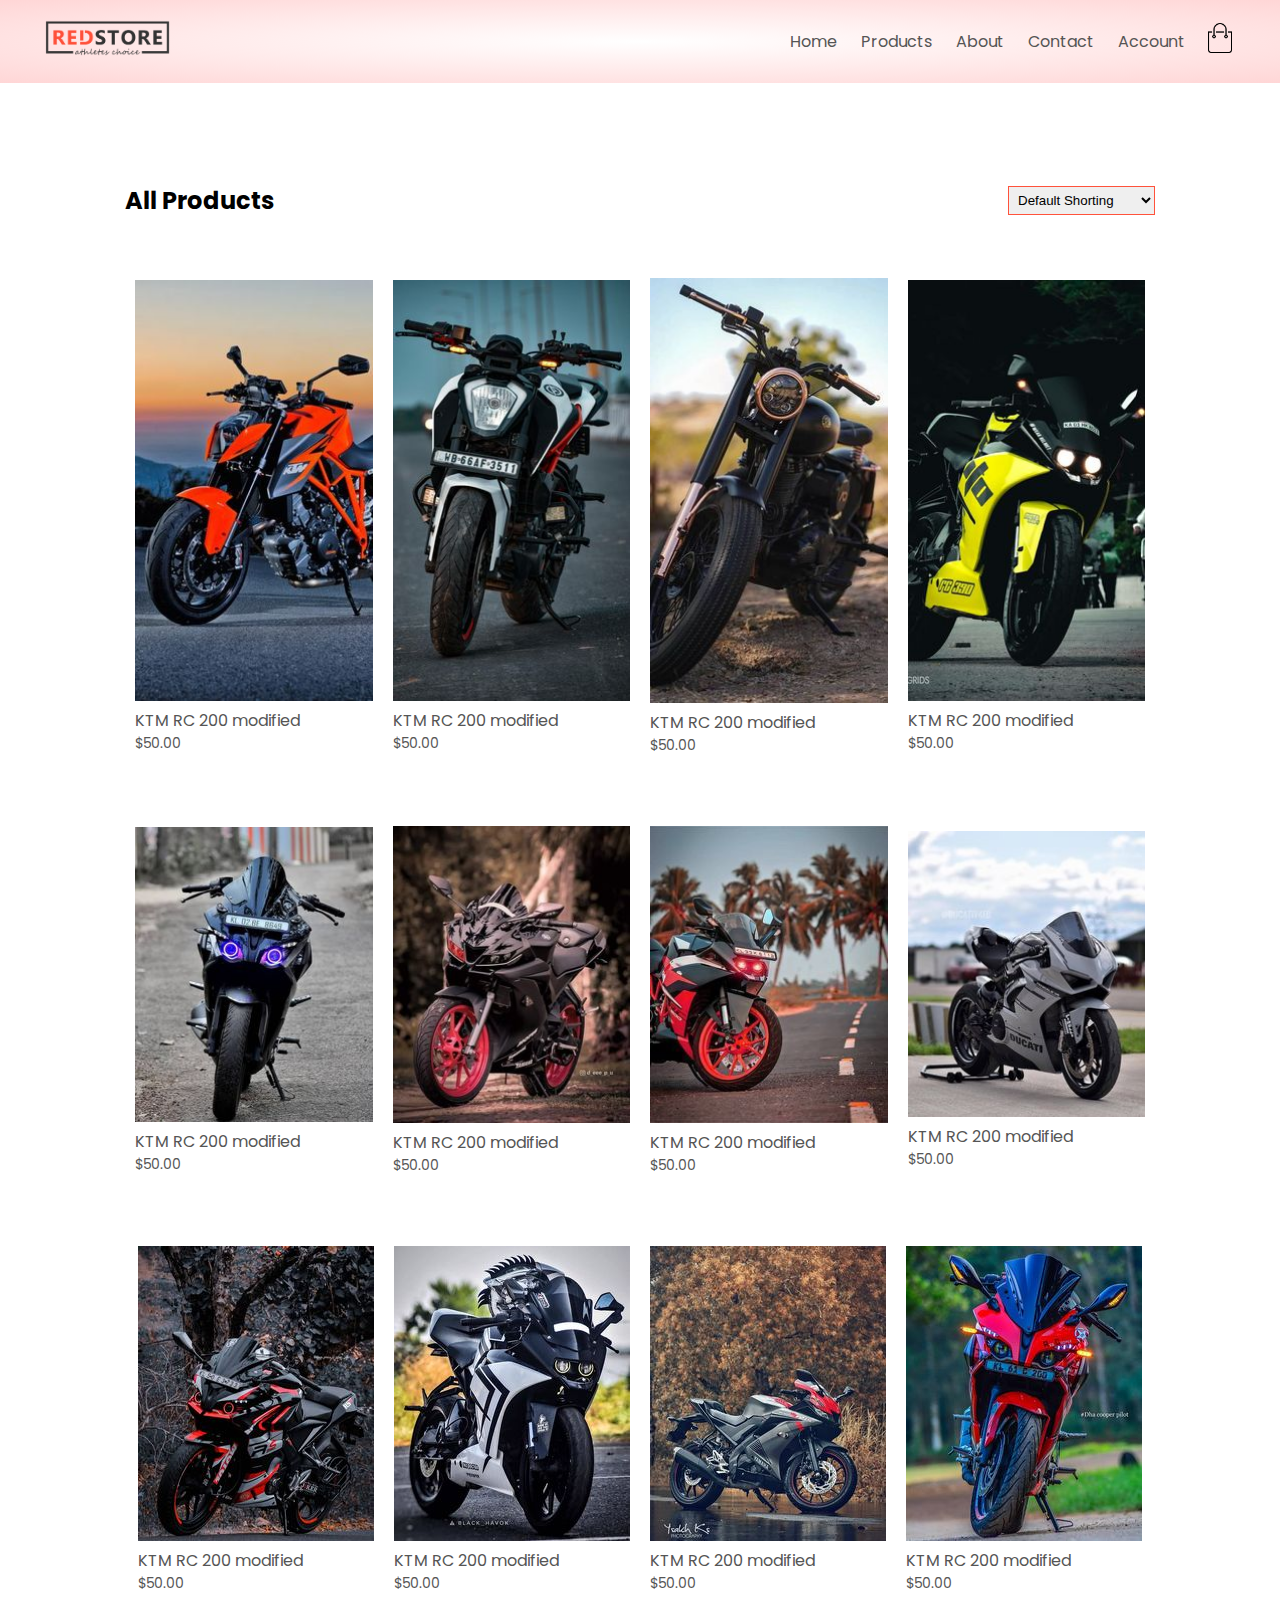
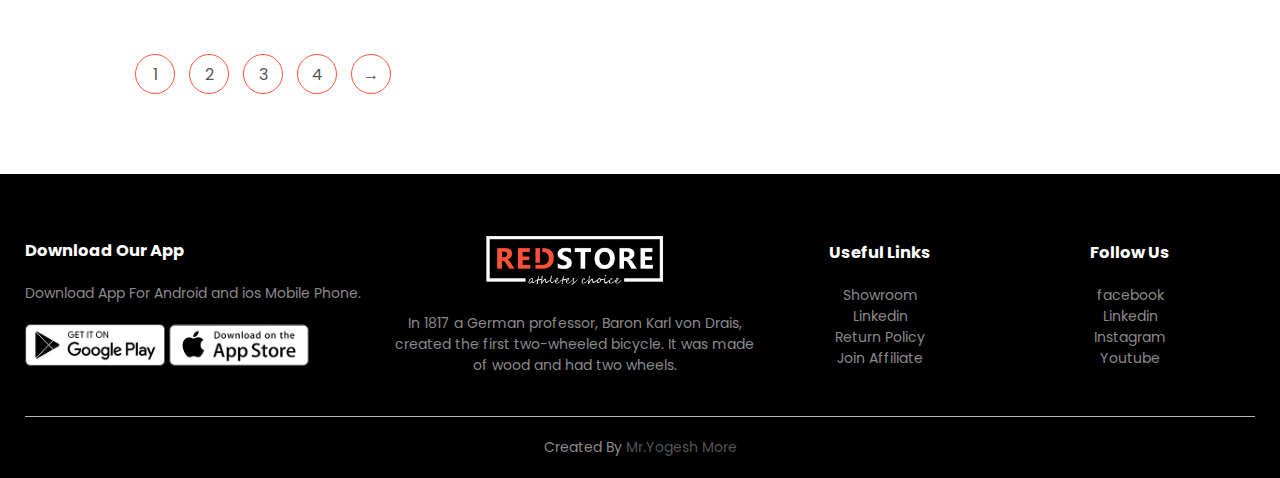
<file: product.html>
<!DOCTYPE html>
<html lang="en">

<head>
    <meta charset="UTF-8">
    <meta http-equiv="X-UA-Compatible" content="IE=edge">
    <meta name="viewport" content="width=device-width, initial-scale=1.0">
    <title>All Products </title>
    <link rel="stylesheet" href="./assets/css/style.css">
    <link rel="preconnect" href="https://fonts.googleapis.com">
    <link rel="preconnect" href="https://fonts.gstatic.com" crossorigin>
    <link href="https://fonts.googleapis.com/css2?family=Poppins:ital,wght@0,200;0,500;1,200;1,300&display=swap"
        rel="stylesheet">
        <link rel="stylesheet" href="https://cdnjs.cloudflare.com/ajax/libs/font-awesome/5.14.0/css/all.min.css" integrity="sha512-1PKOgIY59xJ8Co8+NE6FZ+LOAZKjy+KY8iq0G4B3CyeY6wYHN3yt9PW0XpSriVlkMXe40PTKnXrLnZ9+fkDaog==" crossorigin="anonymous" referrerpolicy="no-referrer" />

</head>

<body>
    <div class="header">
        <div class="container">
            <div class="navbar">
                <div class="logo">
                    <img src="./assets/images/logo.png" width="125px">
                </div>
                <nav>
                    <ul class="MenuItems" id="MenuItems">
                        <li><a href="index.html">Home</a></li>
                        <li><a href="product.html">Products</a></li>
                        <li><a href="https://www.linkedin.com/in/yogesh-p-more/"  target="blank">About</a></li>
                        <li><a href="https://github.com/yogesh-p-more" target="blank">Contact</a></li>
                        <li><a href="account.html">Account</a></li>
                    </ul>
                </nav>
               <a href="cart.html"><img src="./assets/images/cart.png" width="30px" height="30px"></a> 
                <img src="./assets/images/menu.png" class="menu-icon" onclick="menutoggle()">
            </div>  
        </div>
    </div>


   

    <div class="small-container">
        <div class="row row-2">
            <h2>All Products</h2>
            <select>
                <option>Default Shorting</option>
                <option>Short By Price</option>
                <option>Short By Popularity</option>
                <option>Short By Rating</option>
                <option>Short By Sale</option>
            </select>
        </div>
        <div class="row">
            <div class="col-4">
               <a href="product-detail.html"> <img onmouseout="hello()" src="./assets/images/bike-13.jpg"></a>
                <h4>KTM RC 200 modified </h4>
                <div class="rating">
                    <i class="fas fa-star"></i>
                    <i class="fas fa-star"></i>
                    <i class="fas fa-star"></i>
                    <i class="fas fa-star"></i>
                    <i class="fas fa-star"></i>
                </div>
                <p>$50.00</p>
            </div>
            <div class="col-4">
                <img src="./assets/images/bike-2.jpg">
                <h4>KTM RC 200 modified </h4>
                <div class="rating">
                    <i class="fas fa-star"></i>
                    <i class="fas fa-star"></i>
                    <i class="fas fa-star"></i>
                    <i class="fas fa-star"></i>
                    <i class="fas fa-star"></i>
                </div>
                <p>$50.00</p>
            </div>
            <div class="col-4">
                <img src="./assets/images/bike-3.jpg">
                <h4>KTM RC 200 modified </h4>
                <div class="rating">
                    <i class="fas fa-star"></i>
                    <i class="fas fa-star"></i>
                    <i class="fas fa-star"></i>
                    <i class="fas fa-star"></i>
                    <i class="fas fa-star"></i>
                </div>
                <p>$50.00</p>
            </div>
            <div class="col-4">
                <img src="./assets/images/bike-4.jpg">
                <h4>KTM RC 200 modified </h4>
                <div class="rating">
                    <i class="fas fa-star"></i>
                    <i class="fas fa-star"></i>
                    <i class="fas fa-star"></i>
                    <i class="fas fa-star"></i>
                    <i class="fas fa-star"></i>
                </div>
                <p>$50.00</p>
            </div>
        </div>
        <div class="row">
            <div class="col-4">
                <img src="./assets/images/bike-5.jpg">
                <h4>KTM RC 200 modified </h4>
                <div class="rating">
                    <i class="fas fa-star"></i>
                    <i class="fas fa-star"></i>
                    <i class="fas fa-star"></i>
                    <i class="fas fa-star"></i>
                    <i class="fas fa-star"></i>
                </div>
                <p>$50.00</p>
            </div>
            <div class="col-4">
                <img src="./assets/images/bike-6.jpg">
                <h4>KTM RC 200 modified </h4>
                <div class="rating">
                    <i class="fas fa-star"></i>
                    <i class="fas fa-star"></i>
                    <i class="fas fa-star"></i>
                    <i class="fas fa-star"></i>
                    <i class="fas fa-star"></i>
                </div>
                <p>$50.00</p>
            </div>
            <div class="col-4">
                <img src="./assets/images/bike-7.jpg">
                <h4>KTM RC 200 modified </h4>
                <div class="rating">
                    <i class="fas fa-star"></i>
                    <i class="fas fa-star"></i>
                    <i class="fas fa-star"></i>
                    <i class="fas fa-star"></i>
                    <i class="fas fa-star"></i>
                </div>
                <p>$50.00</p>
            </div>
            <div class="col-4">
                <img src="./assets/images/bike-8.jpg">
                <h4>KTM RC 200 modified </h4>
                <div class="rating">
                    <i class="fas fa-star"></i>
                    <i class="fas fa-star"></i>
                    <i class="fas fa-star"></i>
                    <i class="fas fa-star"></i>
                    <i class="fas fa-star"></i>
                </div>
                <p>$50.00</p>
            </div>
            <div class="row">
                <div class="col-4">
                    <img src="./assets/images/bike-14.jpg">
                    <h4>KTM RC 200 modified </h4>
                    <div class="rating">
                        <i class="fas fa-star"></i>
                        <i class="fas fa-star"></i>
                        <i class="fas fa-star"></i>
                        <i class="fas fa-star"></i>
                        <i class="fas fa-star"></i>
                    </div>
                    <p>$50.00</p>
                </div>
                <div class="col-4">
                    <img src="./assets/images/bike-1.jpg">
                    <h4>KTM RC 200 modified </h4>
                    <div class="rating">
                        <i class="fas fa-star"></i>
                        <i class="fas fa-star"></i>
                        <i class="fas fa-star"></i>
                        <i class="fas fa-star"></i>
                        <i class="fas fa-star"></i>
                    </div>
                    <p>$50.00</p>
                </div>
                <div class="col-4">
                    <img src="./assets/images/bike-11.jpg">
                    <h4>KTM RC 200 modified </h4>
                    <div class="rating">
                        <i class="fas fa-star"></i>
                        <i class="fas fa-star"></i>
                        <i class="fas fa-star"></i>
                        <i class="fas fa-star"></i>
                        <i class="fas fa-star"></i>
                    </div>
                    <p>$50.00</p>
                </div>
                <div class="col-4">
                    <img src="./assets/images/bike-12.jpg">
                    <h4>KTM RC 200 modified </h4>
                    <div class="rating">
                        <i class="fas fa-star"></i>
                        <i class="fas fa-star"></i>
                        <i class="fas fa-star"></i>
                        <i class="fas fa-star"></i>
                        <i class="fas fa-star"></i>
                    </div>
                    <p>$50.00</p>
                </div>
            </div>
        </div>
        <div class="page-btn">
            <span>1</span>
            <span>2</span>
            <span>3</span>
            <span>4</span>
            <span>&#8594;</span>
        </div>
    </div>



   

    <div class="footer">
        <div class="container">
            <div class="row">
                <div class="footer-col-1">
                    <h3>Download Our App </h3>
                    <p>Download App For Android and ios Mobile Phone.</p>
                    <div class="app-logo">
                        <img src="./assets/images/play-store.png">
                        <img src="./assets/images/app-store.png">
                    </div>
                </div>
                <div class="footer-col-2">
                    <img src="./assets/images/logo-white.png">
                    <p>In 1817 a German professor, Baron Karl von Drais, created the first two-wheeled bicycle. It was made of wood and had two wheels.</p>
                </div>
                <div class="footer-col-3">
                    <h3>Useful Links </h3>
                     <ul>
                         <li><a href="https://yogesh-p-more.github.io/yamaha-showroom.github.io/" target="_blank">Showroom  </a></li>
                         <li><a href="https://www.linkedin.com/in/yogesh-p-more/" target="_blank">Linkedin</a></li>
                         <li><a href="https://eshop.heromotocorp.com/return-policy" target="_blank"> Return Policy</li></a>
                         <li>Join Affiliate</li>
                     </ul>
                </div>
                <div class="footer-col-4">
                    <h3> Follow Us </h3>
                     <ul>
                         <li>facebook</li>
                         <li>Linkedin</li>
                         <li>Instagram</li>
                         <li>Youtube</li>
                     </ul>
                </div>
            </div>
            <hr>
            <p class="copyright"> Created By <span> Mr.Yogesh More</span></p>
        </div>
    </div>

<script>
    var MenuItems = document.getElementById("MenuItems");

    MenuItems.style.maxHeight="0px";

    function menutoggle(){
        if(MenuItems.style.maxHeight=="0px")    
        {
            MenuItems.style.maxHeight="200px";
        }
         else{
            MenuItems.style.maxHeight="0px";
        }
    }

    function hello(){
        alert("Click This Image");
    }
</script>



</body>

</html>
</file>
<file: assets/css/style.css>
*{
    margin: 0;
    padding: 0;
    box-sizing: border-box;
}
body{
    font-family: 'Poppins', sans-serif;
}
.navbar{
    display: flex;
    align-items: center;
    padding: 20px;
}
nav{
    flex: 1;
    text-align: right;
}
nav ul{
    display: inline-block;
    list-style-type: none;
}
nav ul li{
    display: inline-block;
    margin-right: 20px;
}
a{
    text-decoration: none;
    color: #555;
}
p{
    color: #555;
}
.container{
    max-width: 1300px;
    margin: auto;
    padding-left: 25px;
    padding-right: 25px;
}
.row{
    display: flex;
    align-items: center;
    flex-wrap: wrap;
    justify-content: space-around;
}
.col-2{
    flex-basis: 50%;
    min-width: 300px;
}
.col-2 img{
    max-width:100%;
    padding: 50px 0;
}
.col-2 img:hover{
    transform: translateY(-10px);
    transition: transform 0.5s;
}
.col-2 h1{
    font-size: 50px;
    line-height: 60px;
    margin: 25px 0;
}
.btn{
    display: inline-block;
    background: #ff523b;
    color: #fff;
    padding: 8px 30px;
    margin: 30px 0;
    border-radius: 30px;
    transition: background 0.5s;
}
.btn:hover{
    background: #563434;
}
.header{
    background: radial-gradient(#fff,#ffd6d6);
}
.header .row{
    margin-top: 70px;
}
.categories{
    margin: 70px 0;
}
.col-3{
    flex-basis: 30%;
    min-width: 250px;
    margin-bottom: 30px;
}
.col-3 img{
    width: 100%;
    margin-top: 25px;
}
.small-container{
    max-width: 1080px;
    margin: auto;
    padding-left: 25px;
    padding-right: 25px;

}
.col-4{
    flex-basis: 25%;
    padding: 10px;
    min-width: 200px;
    margin-bottom: 50px;
    transition: transform 0.5s;
}
.col-4 img{
    width: 100%;
}
.title{
    text-align: center;
    position: relative;
    line-height: 60px;
    color: #555;
}
.title::after{
    content: '';
    background: #ff523b;
    width: 80px;
    height: 5px;
    border-radius: 5px;
    position: absolute;
    bottom: 0;
    left: 50%;
    transform: translateX(-50%);
}
h4{
    color: #555;
    font-weight: normal;
}
.col-4 p{
    font-size: 14px;
}
.rating .fas{
    color: #ff523b;
}
.col-4:hover{
    transform: translateY(-5px);
}
.offer{
    background: radial-gradient(#fff,#ffd6d6);
    margin-top: 80px;
    padding: 30px 0;
    text-align: center;
}
.col-2 .offer-img{
    padding: 50px;
    width: 80%;
    margin-top: 100px;
}
small{
    color: #555;
}
.testimonial{
    padding-top: 100px;
}
.testimonial .col-3{
    text-align: center;
    padding: 40px 20px;
    box-shadow: 0 0 20px 0px rgba(0,0, 0,0.8);
    cursor: pointer;
    transition: transform 0.5s;
    margin-top: 20px;

}
.testimonial .col-3 img{
    width: 50px;
    margin-top: 20px;
    border-radius: 50%;
}
.testimonial .col-3:hover{
    transform: translateY(-10px);
}
.fa-quote-left{
    font-size: 34px;
    color: #ff523b;
}
.col-3 p{
    font-size: 12px;
    margin: 12px 0;
    color: #777;
}
.testimonial .col-3 h3{
    font-weight: 600;
    color: #555;
    font-size: 16px;
}
.brands{
    margin: 100px auto;
}
.col-5{
    width: 160px;
}
.col-5 img{
    width: 100%;
    cursor: pointer;
    filter: grayscale(100%);
    margin-bottom: 20px;
}
.col-5 img:hover{
    filter: grayscale(0%);
}
.footer{
    background: #000;
    color: #8a8a8a;
    font-size: 14px;
    padding: 60px 0 20px;
}
.footer p{
    color: #8a8a8a;
}
.footer h3{
    color: #fff;
    margin-bottom: 20px;
}
.footer-col-1, .footer-col-2, .footer-col-3, .footer-col-4{
    min-width: 250px;
    margin-bottom: 20px;
}
.footer-col-1{
    flex-basis: 30%;
}
.footer-col-2{
    flex: 1;
    text-align: center;
}
.footer-col-2 img{
    width: 180px;
    margin-bottom: 20px;

}
.footer-col-3, .footer-col-4{
    flex-basis: 12%;
    text-align: center;
}
ul{
    list-style-type: none;
}
.app-logo{
    margin-top: 20px;
}
.app-logo img{
    width: 140px;
}
.footer-col-3 li a{
    color: #8a8a8a;
}
.footer hr{
    border: none;
    background: #b5b5b5;
    height: 1px;
    margin: 20px 0;
}
.copyright{
    text-align: center;
}
.menu-icon{
    width: 28px;
    margin-left: 20px;
    display: none;
}
.row-2{
    justify-content: space-between;
    margin: 100px auto 50px;
}
select{
    border: 1px solid #ff523b;
    padding: 5px;
}
select:focus{
    outline: none;
}
.page-btn{
    margin: 0 auto 80px;
}
.page-btn span{
    display: inline-block;
    border: 1px solid #ff523b;
    margin-left: 10px;
    width: 40px;
    height: 40px;
    text-align: center;
    line-height: 40px;
    cursor: pointer;
    border-radius: 50%;
}
.page-btn span:hover{
    background: #ff523b;
    color: #fff;
}
.single-product{
    margin-top: 80px;
}
.single-product .col-2 img{
    padding: 0;
}
.single-product .col-2{
    padding: 20px;
}
.single-product h4{
    margin: 20px 0;
    font-size: 22px;
    font-weight: bold;
}
.single-product select{
    display: block;
    padding: 10px;
    margin-top: 20px;
}
.single-product input{
    width: 50px;
    height: 40px;
    padding-left: 10px;
    font-size: 20px;
    margin-right: 10px;
    border: 1px solid #ff523b;
}
.single-product .fas{
    color: #ff523b;
    margin-left: 10px;
}
.small-img-row{
    display: flex;
    justify-content: space-between;
}
.small-img-col{
    flex-basis: 24%;
    cursor: pointer;
}
.cart-page{
    margin: 80px auto;
}
table{
    width: 100%;
    border-collapse: collapse;
}
.cart-info{
    display: flex;
    flex-wrap: wrap;
}
th{
    text-align: left;
    padding: 5px;
    color: #fff;
    background: #ff523b;
    font-weight: normal;
}
td{
    padding:10px 5px ;
}
td input{
    width: 40px;
    height: 30px;
    padding: 5px;
}
td a{
    color: #ff523b;
    font-size: 12px;
}
td img{
    width: 80px;
    height: 80px;
    margin-right: 10px;
    object-fit: contain;
}
.total-price{
    display: flex;
    justify-content: flex-end;
}
.total-price table{
    border-top: 3px solid #ff523b;
    width: 100%;
    max-width: 400px;
}
td:last-child{
    text-align: right;
}
th:last-child{
    text-align: right;
}
.account-page{
    padding: 50px 0;
    background: radial-gradient(#fff,#ffd6d6); 
}
.form-container{
    background: #fff;
    width: 300px;
    height: 400px;
    position: relative;
    text-align: center;
    padding: 20px 0;
    box-shadow: 0 0 20px 0px rgba(0,0, 0,0.2);
    overflow: hidden;
}
.form-container span{
    font-weight: bold;
    padding: 0 10px;
    color: #555;
    cursor: pointer;
    width: 100px;
    display: inline-block;
}
.form-btn{
    display: inline-block;
}
.form-container form{
    max-width: 300px;
    padding: 0 20px;
    position: absolute;
    top: 130px;
    transition: transform 1s;
}
form input{
    width: 100%;
    height: 30px;
    margin: 10px 0;
    padding: 0 10px;
    border: 1px solid #ccc;
}
form .btn{
    width: 100%;
    border: none;
    cursor: pointer;
    margin: 10px 0;
}
#LoginForm{
    left: -300px;
}
#RegForm{
    left: 0;
}
form a{
    font-size: 12px;
}
#Indicator{
    width: 100px;
    border: none;
    background: #ff523b;
    height: 3px;
    margin-top: 8px;
    transform: translateX(100px);
    transition: transform 1s;
}
















@media only screen and ( max-width: 800px){
    nav ul{
        position: absolute;
        top: 70px;
        left: 0;
        background: #333;
        width: 100%;
        overflow: hidden;
        transition: max-height 0.5s;

    }
    nav ul li{
        display: block;
        margin-right: 50px;
        margin-top: 10px;
        margin-bottom: 10px
    }
    nav ul li a{
        color: #fff;
    }
    .menu-icon{
        display: block;
        cursor: pointer;
    }

}
@media only screen and ( max-width: 600px){
    .row{
        text-align: center;
    }
    .col-2,.col-3,.col-4{
        flex-basis: 100%;
    }
    .single-product .row{
        text-align: left;
    }
    .single-product .col-2{
        padding: 20px 0;
    }
    .single-product h1{
        font-size: 26px;
        line-height: 32px;
    }
    .cart-info p{
        display: none;
    }

}
span{
    color: #555;
}
</file>
